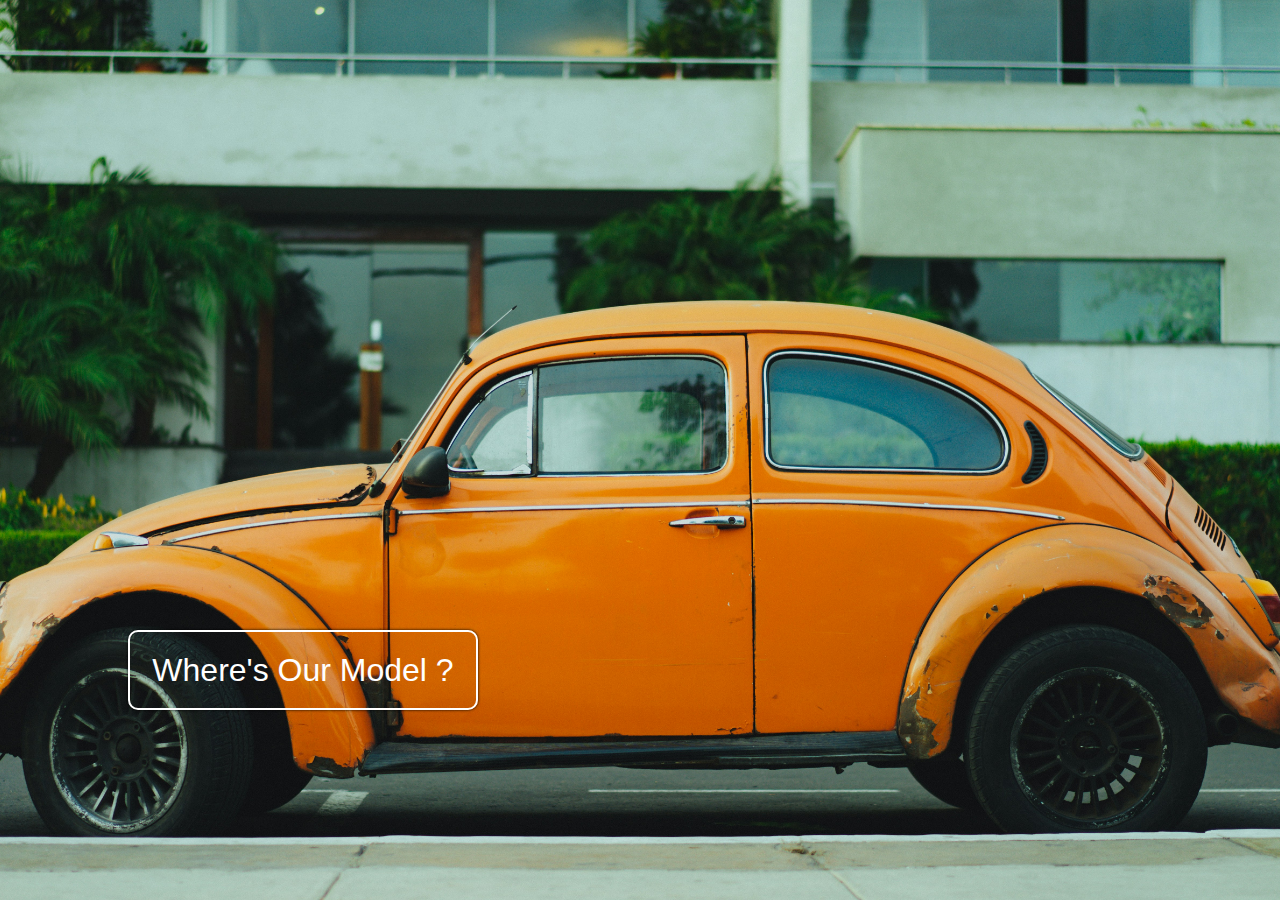
<file: projects/project2/index.html>
<!DOCTYPE html>
<html lang="en">
  <head>
    <meta charset="UTF-8" />
    <meta name="viewport" content="width=device-width, initial-scale=1.0" />
    <title>Document</title>
    <link rel="stylesheet" href="style.css" />
    <!-- Linking to an external stylesheet -->
  </head>
  <body>
    <!-- Modal Open Button -->
    <button id="open-btn">
      <p>Where's Our Model ?</p>
      <!-- Button text -->
    </button>

    <!-- Modal & Modal Background -->
    <div id="modal-container">
      <!-- Container for the modal -->
      <div id="modal">
        <!-- Actual modal dialog -->
        <img src="automotive-design.jpg" alt="reload" />
        <!-- Image inside the modal -->
        <div id="close-btn">&times;</div>
        <!-- Close button for the modal -->
      </div>
    </div>

    <script src="style.js"></script>
    <!-- Linking to an external JavaScript file -->
  </body>
</html>
</file>
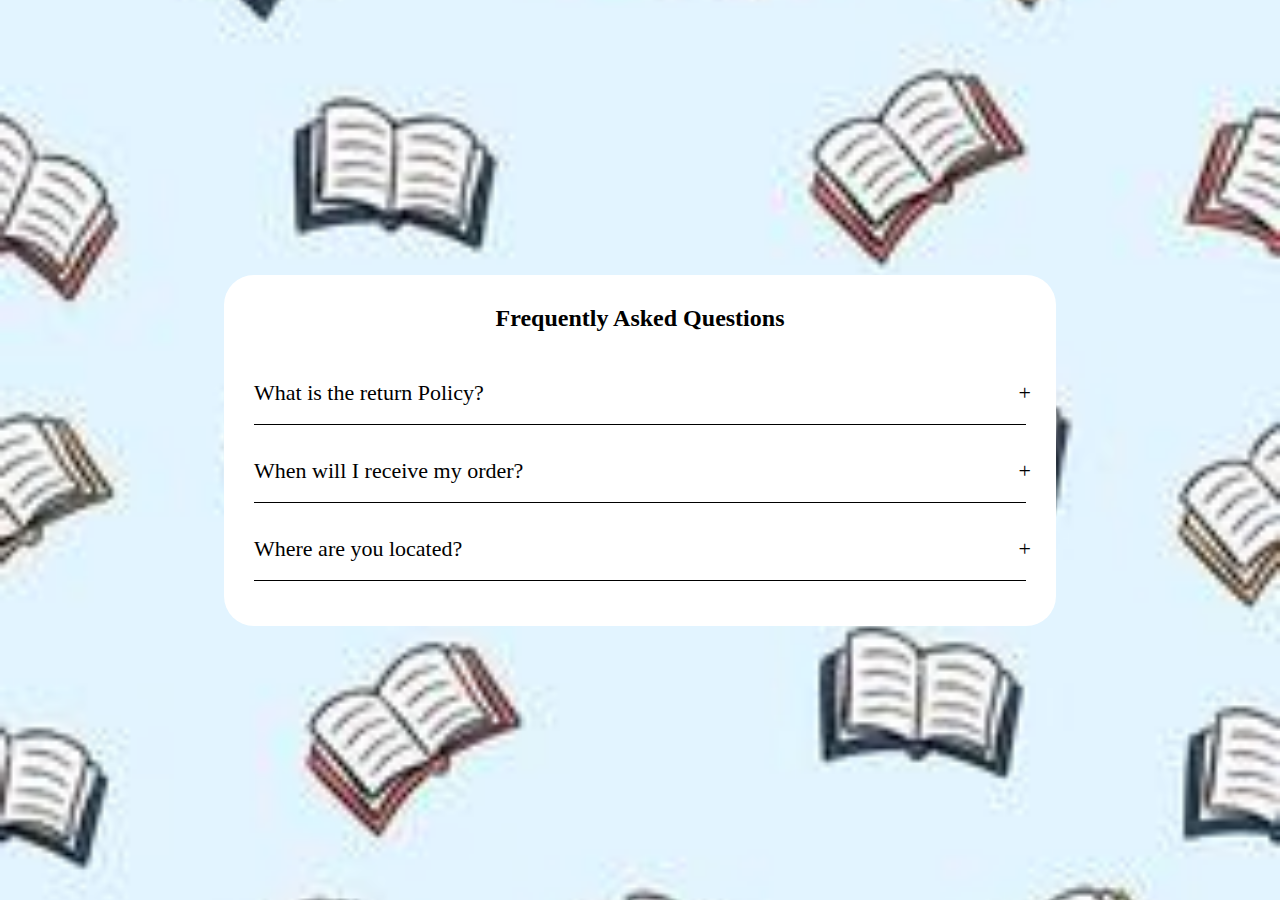
<file: projects/project3/index.html>
<!DOCTYPE html>
<html lang="en">
  <head>
    <meta charset="UTF-8" />
    <meta name="viewport" content="width=device-width, initial-scale=1.0" />
    <title>Document</title>
    <link rel="stylesheet" href="style.css" />
    <!-- Linking to an external stylesheet -->
  </head>
  <body>
    <div class="accordion">
      <!-- Accordion Title -->
      <h2 class="accordion-title">Frequently Asked Questions</h2>

      <!-- First FAQ Section -->
      <div class="content-container">
        <div class="question">What is the return Policy?</div>
        <!-- Question -->
        <div class="answer">
          Lorem ipsum dolor sit amet consectetur adipisicing elit. Commodi
          aperiam ut harum repudiandae pariatur perspiciatis vel libero, odio
          obcaecati magni ullam excepturi doloremque, quasi, facilis praesentium
          distinctio deserunt dolores! Eaque.
        </div>
        <!-- Answer -->
      </div>
      <!-- End of First FAQ Section -->

      <!-- Second FAQ Section -->
      <div class="content-container">
        <div class="question">When will I receive my order?</div>
        <!-- Question -->
        <div class="answer">
          Lorem ipsum dolor sit amet consectetur adipisicing elit. Commodi
          aperiam ut harum repudiandae pariatur perspiciatis vel libero, odio
          obcaecati magni ullam excepturi doloremque, quasi, facilis praesentium
          distinctio deserunt dolores! Eaque.
        </div>
        <!-- Answer -->
      </div>
      <!-- End of Second FAQ Section -->

      <!-- Third FAQ Section -->
      <div class="content-container">
        <div class="question">Where are you located?</div>
        <!-- Question -->
        <div class="answer">
          Lorem ipsum dolor sit amet consectetur adipisicing elit. Commodi
          aperiam ut harum repudiandae pariatur perspiciatis vel libero, odio
          obcaecati magni ullam excepturi doloremque, quasi, facilis praesentium
          distinctio deserunt dolores! Eaque.
        </div>
        <!-- Answer -->
      </div>
      <!-- End of Third FAQ Section -->
    </div>
    <!-- End of Accordion Container -->

    <script src="style.js"></script>
    <!-- Linking to an external JavaScript file -->
  </body>
</html>
</file>
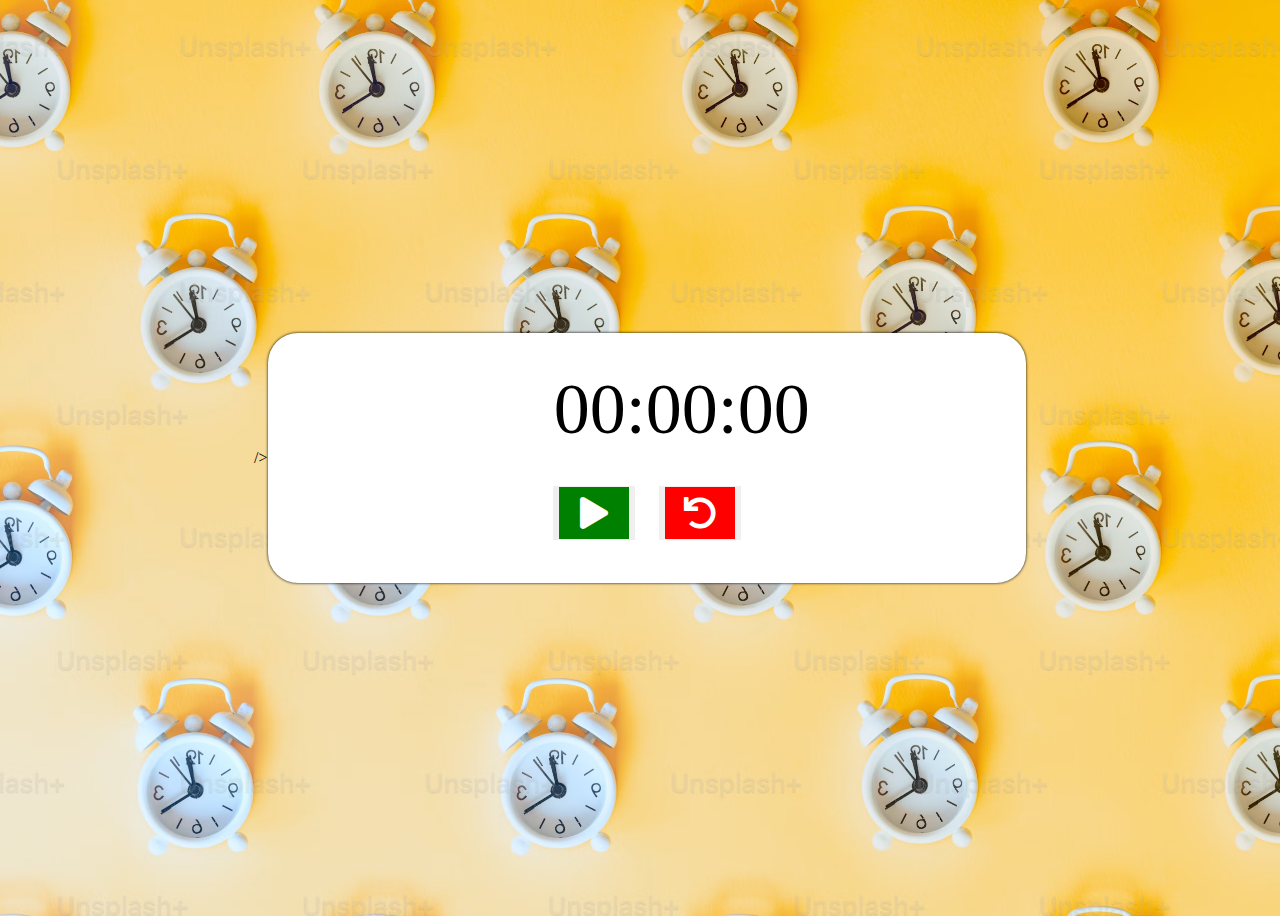
<file: projects/project4/index.html>
<!DOCTYPE html>
<html lang="en">
  <head>
    <meta charset="UTF-8" />
    <meta name="viewport" content="width=device-width, initial-scale=1.0" />
    <title>Document</title>
    <link rel="stylesheet" href="style.css" />
    <!-- Link to external CSS file -->
    <link
      rel="stylesheet"
      href="https://cdnjs.cloudflare.com/ajax/libs/font-awesome/5.15.4/css/all.min.css"
      <!--
      Link
      to
      Font
      Awesome
      CSS
      file
      for
      icons
      --
    />
    />
  </head>
  <body>
    <div class="container">
      <div id="timer">00:00:00</div>
      <!-- Display area for the timer -->
      <div class="buttons">
        <button id="startStopBtn">
          <!-- Start/Stop button -->
          <i class="fas fa-play" id="play"></i>
          <!-- Font Awesome play icon -->
        </button>
        <button id="resetBtn">
          <!-- Reset button -->
          <i class="fas fa-undo" id="reset"></i>
          <!-- Font Awesome undo icon -->
        </button>
      </div>
    </div>
    <script src="style.js"></script>
    <!-- Link to external JavaScript file -->
  </body>
</html>
</file>
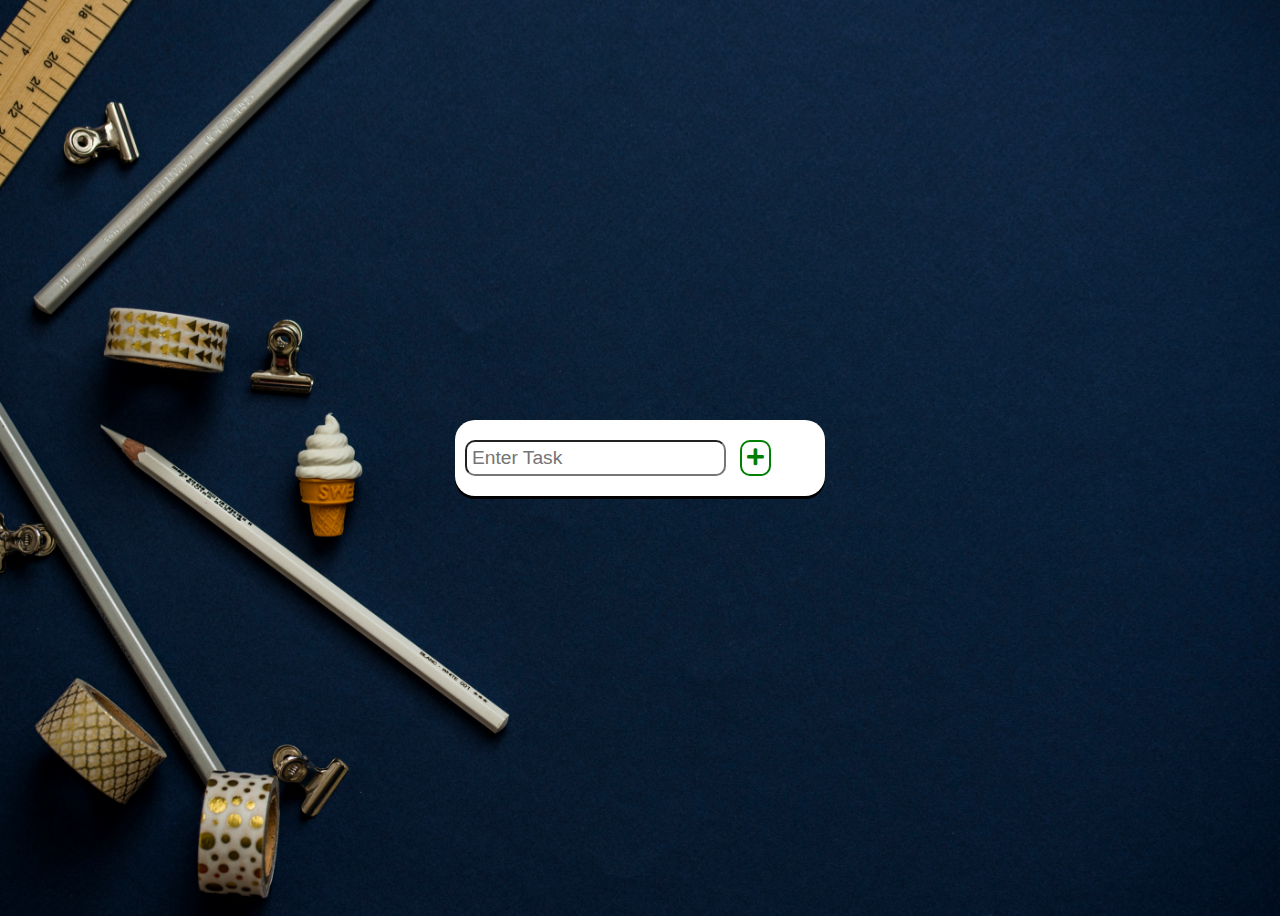
<file: projects/project5/index.html>
<!DOCTYPE html>
<html lang="en">
  <head>
    <meta charset="UTF-8" />
    <meta name="viewport" content="width=device-width, initial-scale=1.0" />
    <title>Document</title>
    <link rel="stylesheet" href="style.css" />
    <!-- Link to external CSS file -->
    <link
      rel="stylesheet"
      href="https://cdnjs.cloudflare.com/ajax/libs/font-awesome/5.15.4/css/all.min.css"
    />
    <!-- Link to Font Awesome for icons -->
  </head>
  <body>
    <div class="container">
      <!-- Container for the entire application -->
      <div id="add-task-container">
        <!-- Container for adding a new task -->
        <input type="text" placeholder="Enter Task" id="input-task" />
        <!-- Input field for entering a task -->
        <button id="add-task">
          <!-- Button to add the task -->
          <i class="fas fa-plus"></i>
          <!-- Font Awesome icon for "plus" -->
        </button>
      </div>
      <div id="task-container"></div>
      <!-- Container for displaying tasks -->
    </div>
    <script src="style.js"></script>
    <!-- Link to external JavaScript file -->
  </body>
</html>
</file>
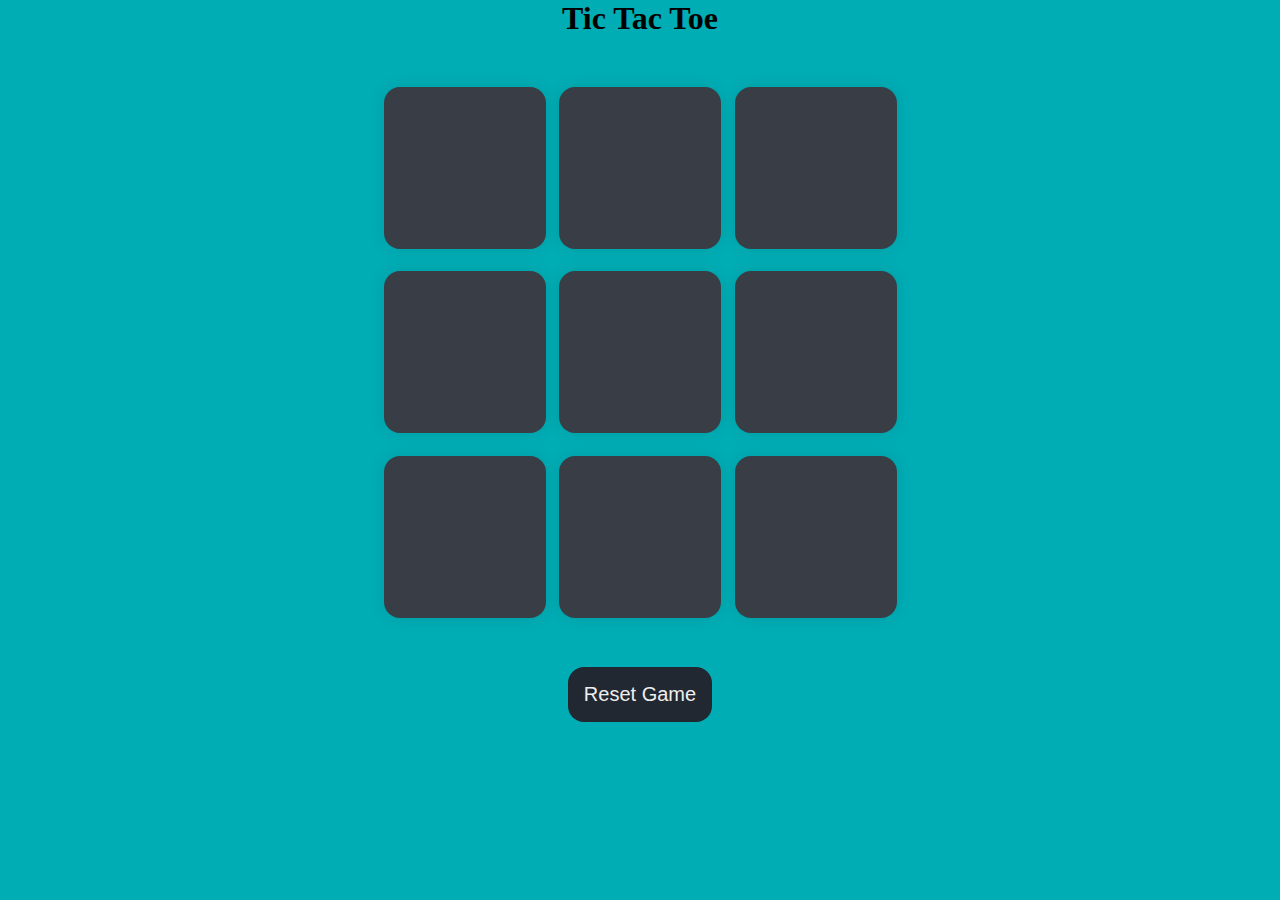
<file: projects/project6/index.html>
<!DOCTYPE html>
<html lang="en">
  <head>
    <meta charset="UTF-8" />
    <meta name="viewport" content="width=device-width, initial-scale=1.0" />
    <title>Tic-Tac-Toe Game</title>
    <link rel="stylesheet" href="style.css" />
    <!-- Link to external CSS file -->
  </head>
  <body>
    <!-- Message container hidden by default -->
    <div class="msg-container hide">
      <p id="msg">Winner</p>
      <!-- Placeholder for winner message -->
      <button id="new-btn">New Game</button>
      <!-- Button to start a new game -->
    </div>

    <main>
      <h1>Tic Tac Toe</h1>
      <!-- Title of the game -->
      <div class="container">
        <div class="game">
          <!-- 9 buttons representing the Tic Tac Toe grid -->
          <button class="box"></button>
          <button class="box"></button>
          <button class="box"></button>
          <button class="box"></button>
          <button class="box"></button>
          <button class="box"></button>
          <button class="box"></button>
          <button class="box"></button>
          <button class="box"></button>
        </div>
      </div>
      <button id="reset-btn">Reset Game</button>
      <!-- Button to reset the game -->
    </main>

    <script src="style.js"></script>
    <!-- Link to external JavaScript file -->
  </body>
</html>
</file>
<file: projects/project4/style.css>
/* 
Stop-Watch Styling
 */

/* Styling for the entire body */
body {
  height: 100vh; /* Full height of the viewport */
  background: url(premium.avif) no-repeat center center/cover; /* Background image centered and covering the entire viewport */
  display: flex; /* Flexbox container for centering */
  justify-content: center; /* Center horizontally */
  align-items: center; /* Center vertically */
}

/* Styling for the main container */
.container {
  width: 60%; /* 60% width of its containing element */
  height: 250px; /* Fixed height */
  background-color: #fff; /* White background */
  border-radius: 30px; /* Rounded corners */
  box-shadow: 0 0 3px; /* Light shadow for depth */
}

/* Styling for the timer display */
#timer {
  width: 100%; /* Full width */
  font-size: 72px; /* Large font size for the timer */
  text-align: center; /* Center align text */
  margin: 0 auto; /* Center horizontally */
  padding: 35px; /* Padding around the timer */
}

/* Styling for the buttons container */
.buttons {
  text-align: center; /* Center align buttons */
}

/* Styling for all buttons */
button {
  margin: 0 10px; /* Margin around each button */
  border: none; /* No border */
}

/* Styling for icon inside buttons */
button i {
  font-size: 2rem; /* Icon size */
  padding: 10px; /* Padding around the icon */
  color: #fff; /* White color for icon */
  width: 50px; /* Fixed width for the button */
}

/* Styling for play button */
#play {
  background-color: green; /* Green background color */
}

/* Styling for pause button */
#pause {
  background-color: orange; /* Orange background color */
}

/* Styling for reset button */
#reset {
  background-color: red; /* Red background color */
}
</file>
<file: projects/project5/style.css>
/* 
    Styling for the body of the HTML document 
*/
body {
  height: 100vh; /* Sets the body height to full viewport height */
  background: url(back.jpg) no-repeat center center/cover; /* Background image centered and covering the viewport */
  display: flex; /* Displays contents as a flex container */
  justify-content: center; /* Centers items horizontally */
  align-items: center; /* Centers items vertically */
}

/* 
    Styling for the container holding the task input and button 
*/
#add-task-container {
  width: 350px; /* Width of the container */
  padding: 20px 10px; /* Padding inside the container */
  background: #fff; /* White background */
  border-radius: 20px; /* Rounded corners */
  box-shadow: 0 3px; /* Box shadow for a subtle 3px drop shadow */
}

/* 
    Styling for the input field for entering tasks 
*/
input {
  flex: 5; /* Takes up 5 times the space compared to the button */
  margin-right: 10px; /* Margin on the right side */
  border-radius: 10px; /* Rounded corners */
  font-size: 1.2rem; /* Font size */
  padding: 5px; /* Padding inside the input field */
}

/* 
    Styling for the add task button 
*/
#add-task {
  flex: 1; /* Takes up 1 times the space compared to the input */
  transition: 0.3s; /* Smooth transition over 0.3 seconds */
  font-size: 1.2rem; /* Font size */
  padding: 5px; /* Padding inside the button */
  background-color: #fff; /* White background */
  color: green; /* Green text color */
  border: 2px solid green; /* Green border */
  border-radius: 10px; /* Rounded corners */
}

#add-task:hover {
  background-color: green; /* Green background on hover */
  color: #fff; /* White text color on hover */
}

/* 
    Styling for each task item in the to-do list 
*/
.task {
  width: 100%; /* Full width */
  background-color: #fff; /* White background */
  border-radius: 10px; /* Rounded corners */
  box-shadow: 0 0 3px; /* Box shadow for a subtle 3px drop shadow */
  padding: 5px; /* Padding inside the task item */
  margin-bottom: 5px; /* Margin at the bottom */
  display: flex; /* Displays contents as a flex container */
  justify-content: space-between; /* Spacing between items */
}

.task li {
  list-style: none; /* Removes default list styles */
  flex: 4; /* Takes up 4 times the space compared to the buttons */
  padding: 5px; /* Padding inside the list item */
  font-size: 1.3rem; /* Font size */
  margin: 10px; /* Margin around the text */
}

.task button {
  flex: 1; /* Takes up 1 times the space compared to the list item */
  border-radius: 10px; /* Rounded corners */
  background-color: #fff; /* White background */
  cursor: pointer; /* Cursor pointer on hover */
}

.task .checkTask {
  color: orange; /* Orange text color */
  margin-right: 5px; /* Margin on the right side */
  border: 2px solid orange; /* Orange border */
  font-size: 1.5rem; /* Larger font size */
}

.task .checkTask:hover {
  background-color: orange; /* Orange background on hover */
  color: #fff; /* White text color on hover */
}

.task .deleteTask {
  color: red; /* Red text color */
  margin-right: 5px; /* Margin on the right side */
  border: 2px solid red; /* Red border */
  font-size: 1.3rem; /* Font size */
}

.task .deleteTask:hover {
  background-color: red; /* Red background on hover */
  color: #fff; /* White text color on hover */
}
</file>
<file: projects/project6/style.css>
* {
  padding: 0;
  margin: 0;
}

body {
  background-color: #00adb5; /* Sets the background color of the entire page */
  text-align: center; /* Centers the text horizontally within the body */
}

.container {
  height: 70vh; /* Sets the container height to 70% of the viewport height */
  display: flex;
  justify-content: center; /* Centers content horizontally */
  align-items: center; /* Centers content vertically */
}

.game {
  height: 60vmin; /* Sets the game board height to 60% of the viewport's minimum dimension (height or width) */
  width: 60vmin; /* Sets the game board width to 60% of the viewport's minimum dimension */
  display: flex;
  flex-wrap: wrap; /* Allows boxes to wrap to the next line if the container is too small */
  align-items: center; /* Centers content vertically */
  justify-content: center; /* Centers content horizontally */
  gap: 1.5vmin; /* Adds spacing between game boxes */
}

.box {
  height: 18vmin; /* Sets each box height to 18% of the viewport's minimum dimension */
  width: 18vmin; /* Sets each box width to 18% of the viewport's minimum dimension */
  border-radius: 1rem; /* Rounds the corners of each box */
  border: none; /* Removes default border */
  box-shadow: 0 0 1rem rgba(0, 0, 0, 0.1); /* Adds a subtle shadow to each box */
  font-size: 8vmin; /* Sets the font size inside each box to 8% of the viewport's minimum dimension */
  color: #eeeeee; /* Sets text color inside each box */
  background-color: #393e46; /* Sets background color of each box */
}

#reset-btn,
#new-btn {
  padding: 1rem; /* Adds padding inside the buttons */
  font-size: 1.25rem; /* Sets the font size of the buttons */
  background-color: #222831; /* Background color of the buttons */
  color: #eeeeee; /* Text color of the buttons */
  border-radius: 1rem; /* Rounds the corners of the buttons */
  border: none; /* Removes default button border */
}

#msg {
  color: #eeeeee; /* Sets text color of the message */
  font-size: 5vmin; /* Sets the font size of the message to 5% of the viewport's minimum dimension */
}

.msg-container {
  height: 100vmin; /* Sets the message container height to 100% of the viewport's minimum dimension */
  display: flex;
  flex-wrap: wrap; /* Allows elements to wrap to the next line if the container is too small */
  justify-content: center; /* Centers content horizontally */
  align-items: center; /* Centers content vertically */
  flex-direction: column; /* Arranges content in a column layout */
  gap: 4rem; /* Adds spacing between elements */
}

.hide {
  display: none; /* Hides the message container by default */
}
</file>
<file: projects/project2/style.css>
/* Global styles to reset and set defaults */
* {
  padding: 0;
  margin: 0;
  box-sizing: border-box;
  font-family: "Lato", sans-serif;
}

/* Body styles */
body {
  background: url("dan-gold.jpg") no-repeat center/cover; /* Background image */
  height: 100vh; /* Full viewport height */
  position: relative; /* Allows positioning of child elements */
}

/* Styles for the open button */
#open-btn {
  position: absolute; /* Positioned relative to the body */
  top: 70%; /* 70% from the top of the viewport */
  left: 10%; /* 10% from the left of the viewport */
  width: 350px;
  height: 80px;
  font-size: 2rem;
  background: transparent; /* Transparent background */
  color: #fff; /* White text color */
  border: 2px solid #fff; /* White border */
  border-radius: 10px; /* Rounded corners */
  padding: 5px; /* Padding inside the button */
  box-shadow: 0 0 3px black; /* Shadow effect */
  display: flex; /* Flex container */
  align-items: center; /* Center vertically */
  justify-content: center; /* Center horizontally */
  transition: 0.5s; /* Smooth transition effect */
}

/* Hover effect for the open button */
#open-btn:hover {
  background-color: #fff; /* White background on hover */
  color: #000; /* Black text color on hover */
}

/* Modal styles */
#modal {
  position: absolute; /* Positioned relative to its container */
  top: 50%; /* 50% from the top of the viewport */
  left: 50%; /* 50% from the left of the viewport */
  transform: translate(-50%, -50%); /* Centering trick */
  width: 200px;
  height: 100px;
  padding: 10px 20px; /* Padding inside the modal */
  border-radius: 5px; /* Rounded corners */
  font-size: 1.5rem; /* Font size */
  display: flex; /* Flex container */
  justify-content: space-between; /* Spacing between items */
  align-items: center; /* Center vertically */
  background-color: #fff; /* White background */
  animation-name: animatemodal; /* Apply animation */
  animation-duration: 0.4s; /* Animation duration */
}

/* Container for the modal */
#modal-container {
  display: none; /* Initially hidden */
  position: fixed; /* Fixed position */
  top: 0;
  left: 0;
  width: 100%; /* Full width */
  height: 100%; /* Full height */
  z-index: 1; /* Z-index to overlay on top of other content */
  background-color: rgba(0, 0, 0, 0.2); /* Semi-transparent background */
}

/* Modal animation */
@keyframes animatemodal {
  from {
    top: -300px; /* Start position above the viewport */
    opacity: 0; /* Start with 0 opacity (invisible) */
  }
  to {
    top: 50%; /* End position centered vertically */
    opacity: 1; /* Fully visible */
  }
}
</file>
<file: projects/project3/style.css>
/* Global styles to reset and set defaults */
* {
  padding: 0;
  margin: 0;
  box-sizing: border-box;
}

/* Body styles */
body {
  background: url("book.jpeg") no-repeat center/cover; /* Background image */
  height: 100vh; /* Full viewport height */
  display: flex; /* Flex container */
  justify-content: center; /* Center horizontally */
  align-items: center; /* Center vertically */
}

/* Accordion container styles */
.accordion {
  width: 65%; /* Width of the accordion container */
  background-color: white; /* Background color */
  padding: 30px; /* Padding inside the accordion */
  border-radius: 30px; /* Rounded corners */
}

/* Accordion title styles */
.accordion .accordion-title {
  margin-bottom: 30px; /* Bottom margin for spacing */
  text-align: center; /* Center-align text */
}

/* Question styles */
.accordion .content-container .question {
  padding: 18px 0px; /* Padding inside each question */
  font-size: 22px; /* Font size */
  cursor: pointer; /* Cursor style on hover */
  border-bottom: 1px solid #000; /* Bottom border */
  position: relative; /* Relative positioning for ::after pseudo-element */
}

/* Styling for '+' symbol after question */
.accordion .content-container .question::after {
  content: "+"; /* Content of the ::after pseudo-element */
  position: absolute; /* Absolute positioning */
  right: -5px; /* Positioning to the right of the question */
}

/* Answer styles */
.accordion .content-container .answer {
  padding-top: 15px; /* Top padding for spacing */
  font-size: 22px; /* Font size */
  line-height: 1.5; /* Line height for readability */
  width: 100%; /* Full width */
  height: 0px; /* Initially hidden */
  overflow: hidden; /* Hide overflow content */
  transition: 0.5s; /* Smooth transition effect */
}

/* Styles applied by JavaScript when accordion item is active */

.accordion .content-container.active .answer {
  height: 150px; /* Height of the expanded answer */
}

.accordion .content-container.active .question {
  font-size: 18px; /* Font size of the question when active */
  transition: 0.5s; /* Smooth transition effect */
}

.accordion .content-container.active .question::after {
  content: "-"; /* Change content to '-' when active */
  font-size: 30px; /* Larger font size */
  transition: 0.5s; /* Smooth transition effect */
}
</file>
